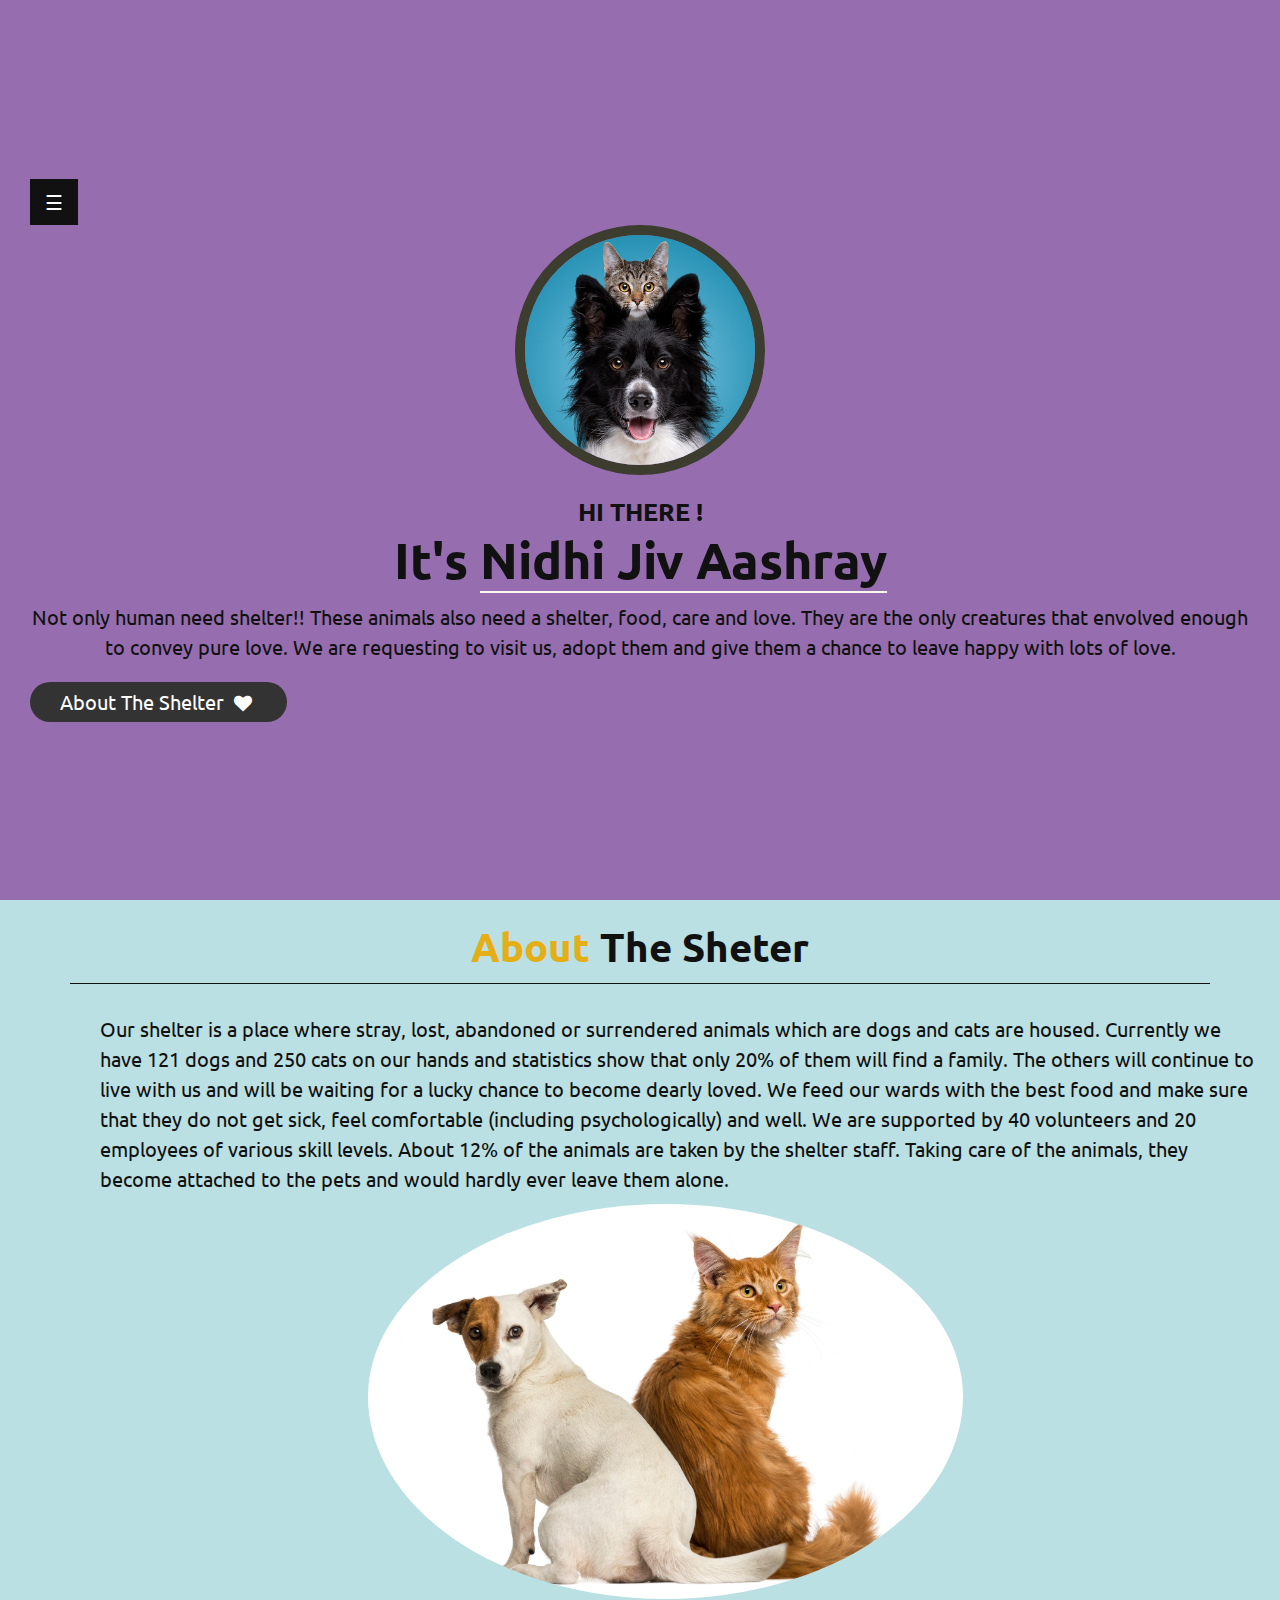
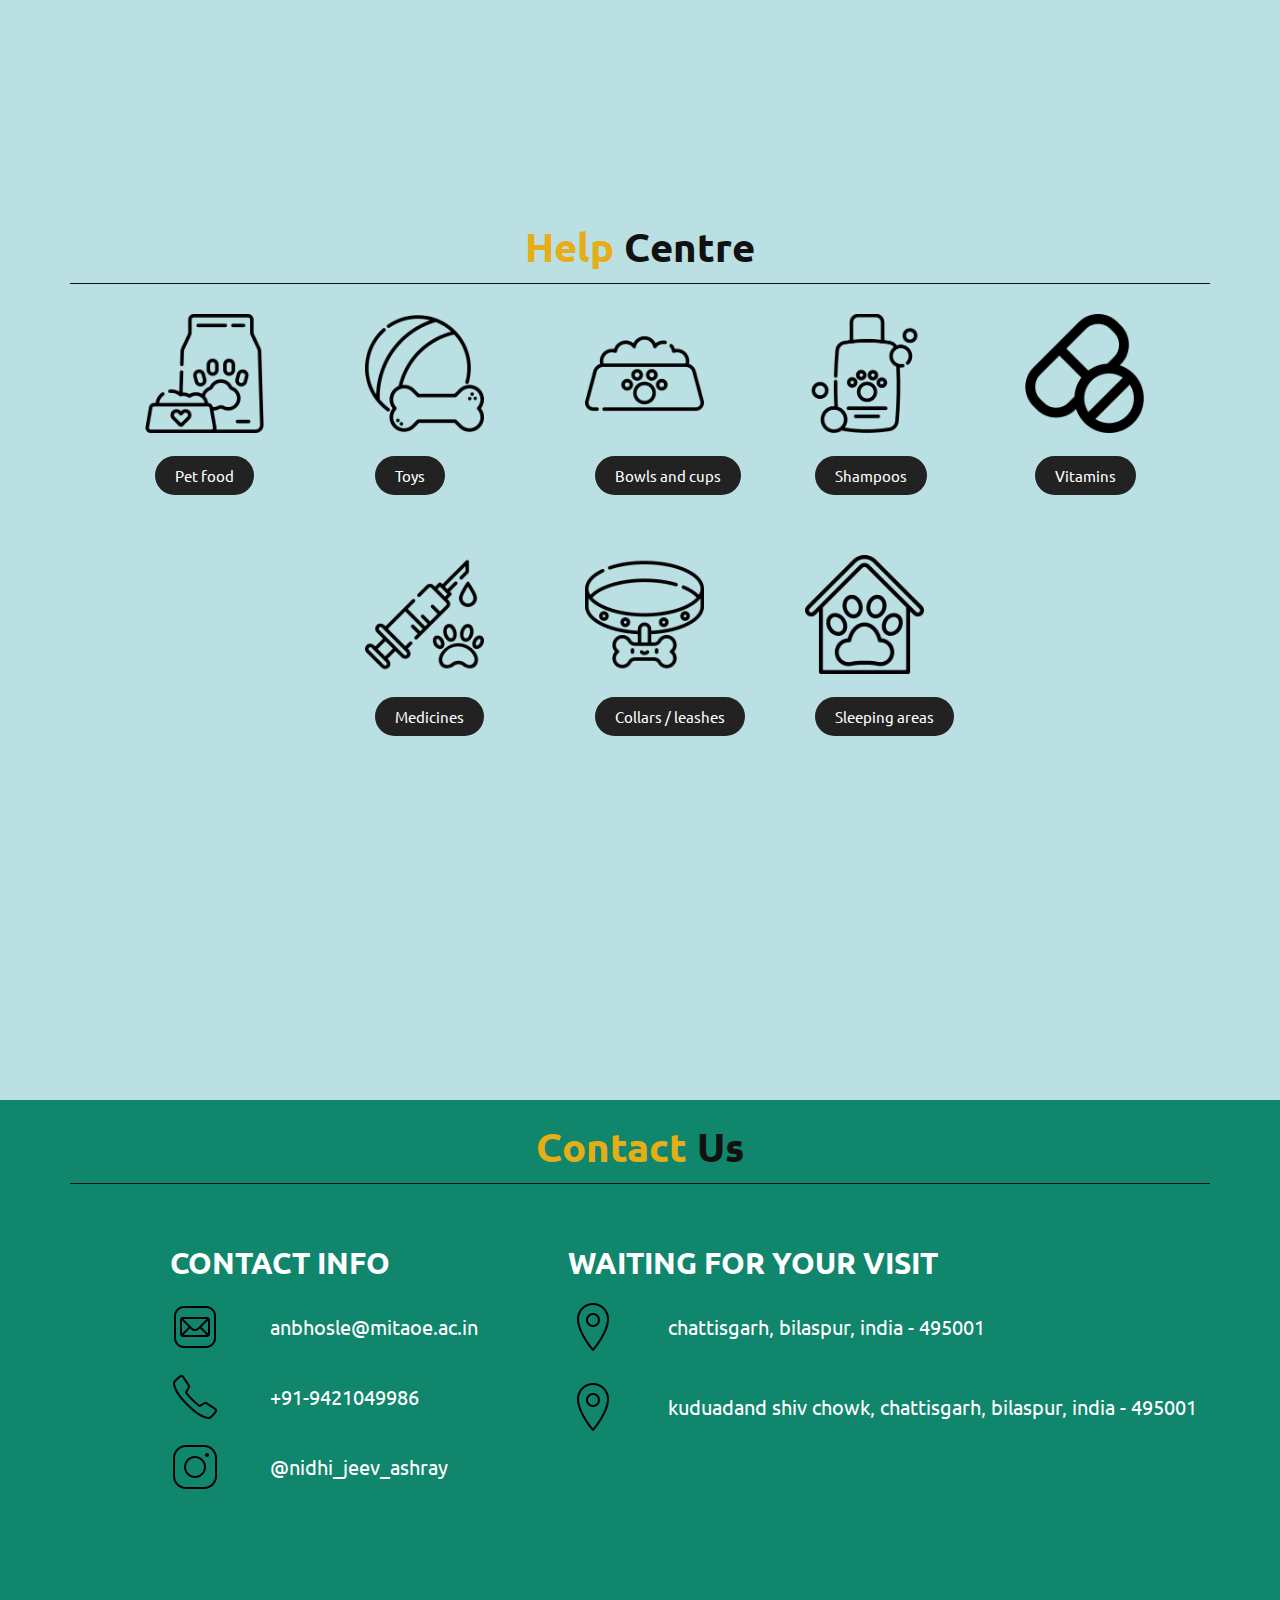
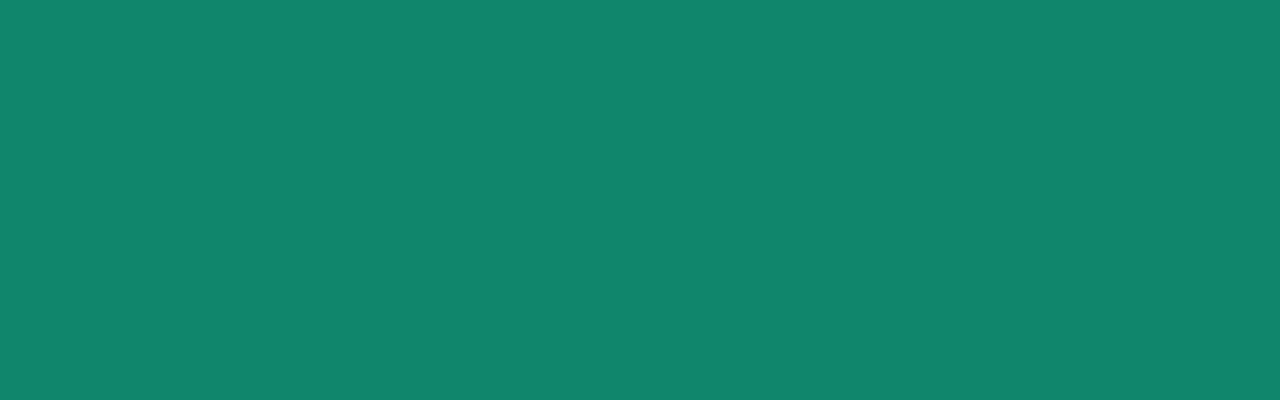
<file: Animal_Shelter - street/index.html>
<!DOCTYPE html>
<html lang="en">

<head>
    <meta charset="UTF-8">
    <meta http-equiv="X-UA-Compatible" content="IE=edge">
    <meta name="viewport" content="width=device-width, initial-scale=1.0">
    <title>Animal Shelter</title>
    <link rel="stylesheet" href="style.css">

</head>

<body>
    <header class="header" id="header">

        <a href="javascript:void(0)" class="closebtn" onclick="closeNav()">×</a>

        <nav class="navbar">
            <ul>
                <img src="image/logo_Animal_Shelter.jpg" alt="">
                <li><a href="#home">Home</a></li>
                <li><a href="index1.html">Our animals</a></li>
                <li><a href="#help"> Help Center</a></li>
                <li><a href="#contact">Contact Me</a></li>
            </ul>
        </nav>
    </header>

    <!--<div id="menu" class="fas fa-bars"></div>-->

    <div id="main">
        <section class="home" id="home">

            <div>
                <button class="openbtn" onclick="openNav()">☰ </button>
            </div>
            
            <img src="image/street3.jpg" alt="">
            <h3>HI THERE !</h3>
            <h1>It's <span>Nidhi Jiv Aashray</span></h1>
            <p>Not only human need shelter!! These animals also need a shelter, food, care and love. They are the
                only
                creatures that envolved enough to
                convey pure love. We are requesting to visit us, adopt them and give them a chance to leave happy
                with
                lots of
                love.
            </p>
            <a href="#about"><button class="btn">About The Shelter <i class="fa fa-heart"></i></button></a>
        </section>

        <section class="about" id="about">
            <h1 class="heading"><span>About</span> The Sheter </h1>
            <div class="row">
                <div class="info">
                    <p> Our shelter is a place where stray, lost, abandoned or surrendered animals which are dogs and
                        cats
                        are housed. Currently we have 121 dogs and 250 cats on our hands and
                        statistics show that only 20% of them will find a family. The others will continue to live with
                        us
                        and will be waiting for a lucky chance to become dearly loved. We feed our wards with the best
                        food
                        and make sure that they do not get sick, feel comfortable (including psychologically) and
                        well. We are supported by 40 volunteers and 20 employees of various skill levels. About 12% of
                        the
                        animals are taken by the shelter staff. Taking care of the animals, they become attached
                        to the pets and would hardly ever leave them alone.</p>
                    <img src="image/street.webp" alt="">
                </div>
            </div>
        </section>

        <section class="help" id="help">
            <h1 class="heading"><span>Help</span> Centre </h1>
            <div class="container">
                <div class="item">
                    <img src="image/pet-food.png" alt="Pet food" />
                    <div class="name_item">Pet food</div>
                </div>
                <div class="item">
                    <img src="image/toys.png" alt="Toys" />
                    <div class="name_item">Toys</div>
                </div>
                <div class="item">
                    <img src="image/pet_bowl.png" alt="Bowls and cups" />
                    <div class="name_item">Bowls and cups</div>
                </div>
                <div class="item">
                    <img src="image/shampoo.png" alt="Shampoos" />
                    <div class="name_item">Shampoos</div>
                </div>
                <div class="item">
                    <img src="image/vitamin.png" alt="Vitamins" />
                    <div class="name_item">Vitamins</div>
                </div>
                <div class="item">
                    <img src="image/medicine.png" alt="Medicines" />
                    <div class="name_item">Medicines</div>
                </div>
                <div class="item">
                    <img src="image/dog-collar.png" alt="Collars / leashes" />
                    <div class="name_item">Collars / leashes</div>
                </div>
                <div class="item">
                    <img src="image/pet-house.png" alt="Sleeping areas" />
                    <div class="name_item">Sleeping areas</div>
                </div>
            </div>
        </section>
    </div>

    <div class="footer">
        <section class="contact" id="contact">
            <h1 class="heading"><span>Contact</span> Us </h1>
            <div class="row">
                <div class="contact_info">
                    <h3 class="title">Contact info</h3>
                    <div class="info">
                        <h3><img src="image/icons8-mail-50.png" alt=""> anbhosle@mitaoe.ac.in</h3>
                        <h3><img src="image/icons8-phone-50.png" alt=""> +91-9421049986</h3>
                        <h3><img src="image/icons8-instagram-50.png" alt=""><a
                                href="https://instagram.com/nidhi_jeev_ashray?igshid=YmMyMTA2M2Y="> @nidhi_jeev_ashray
                            </a> </h3>
                    </div>
                </div>
                <div class="visit">
                    <h3 class="title">Waiting for your visit</h3>
                    <div class="info">
                        <h3><img src="image/icons8-location-50.png" alt=""> Chattisgarh, Bilaspur, India - 495001</h3>
                        <h3><img src="image/icons8-location-50.png" alt=""> Kuduadand Shiv Chowk, Chattisgarh, Bilaspur,
                            India - 495001</h3>
                    </div>
                </div>
            </div>
        </section>
    </div>

    <script>
        function openNav() {
            document.getElementById("header").style.width = "350px";
            document.getElementById("main").style.marginLeft = "350px";
        }

        function closeNav() {
            document.getElementById("header").style.width = "0";
            document.getElementById("main").style.marginLeft = "0";
        }

    </script>

    <script src="https://cdnjs.cloudflare.com/ajax/libs/jquery/3.6.0/jquery.min.js"></script>
    <script src="script.js"></script>
    <scriptsrc="https: //code.jquery.com/jquery-3.6.0.js"
        integrity="sha256-H+K7U5CnXl1h5ywQfKtSj8PCmoN9aaq30gDh27Xc0jk=" crossorigin="anonymous">
        </script>
</body>

</html>
</file>
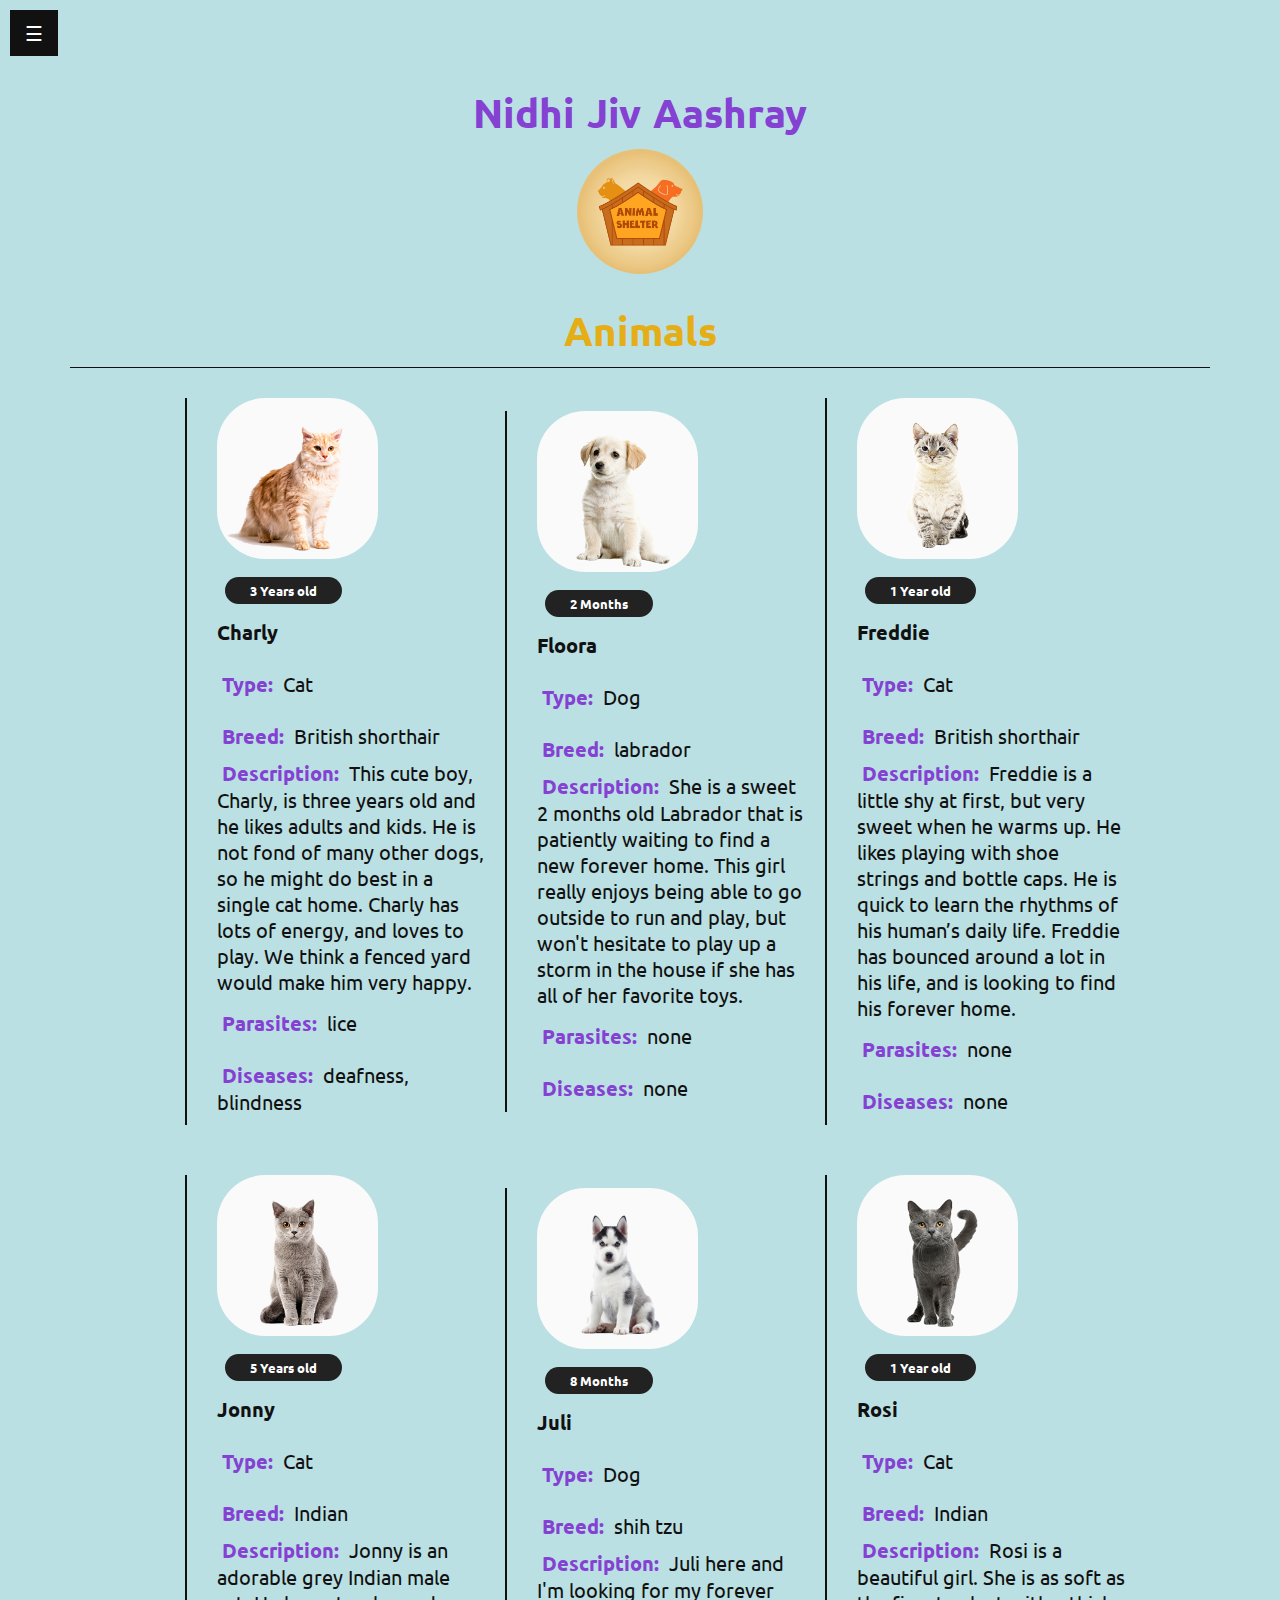
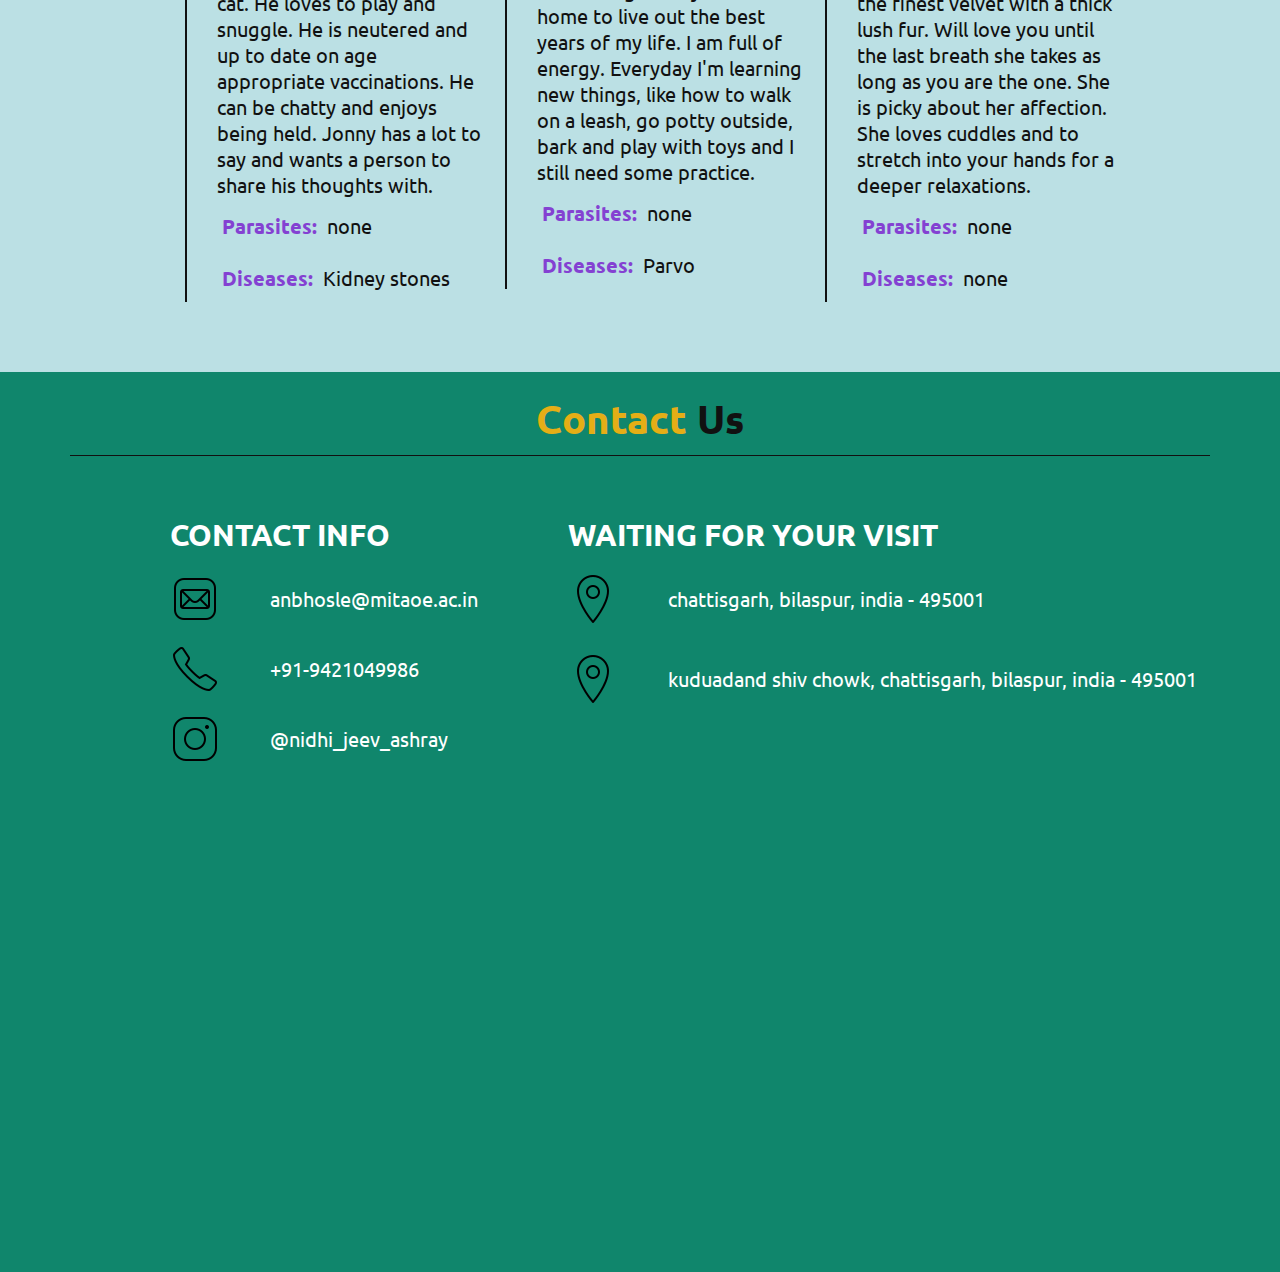
<file: Animal_Shelter - street/index1.html>
<!DOCTYPE html>
<html lang="en">

<head>
    <meta charset="UTF-8">
    <meta http-equiv="X-UA-Compatible" content="IE=edge">
    <meta name="viewport" content="width=device-width, initial-scale=1.0">
    <title>Animal Shelter</title>
    <link rel="stylesheet" href="style.css">
</head>

<body>

    <header class="header" id="header">

        <a href="javascript:void(0)" class="closebtn" onclick="closeNav()">×</a>

        <nav class="navbar">
            <ul>
                <img src="image/logo_Animal_Shelter.jpg" alt="">
                <li><a href="index.html">Home</a></li>
                <li><a href="#animals">Our Animals</a></li>
                <li><a href="#contact">Contact Me</a></li>
            </ul>
        </nav>
    </header>

    <div id="main">
        <section class="animals" id="animals">
            <div>
                <button class="openbtn" onclick="openNav()">☰ </button>
            </div>

            <div class="user">
                <h3>Nidhi Jiv Aashray</h3>
                <img src="image/logo_Animal_Shelter.jpg" alt="">
            </div>

            <h1 class="heading">
                <span>Animals</span>
            </h1>
            <div class="box-container">
                <div class="box">
                    <img src="image/charly.png" alt="">
                    <h4>3 Years old</h4>
                    <h3>Charly</h3>
                    <div class="info">
                        <h3><span><strong>Type: </strong></span> Cat </h3>
                        <h3><span><strong>Breed: </strong></span> British shorthair </h3>
                        <p><span><strong>Description: </strong></span> This cute boy, Charly, is three years old and he
                            likes adults and kids. He is not fond of many other dogs, so he might do best in a single
                            cat
                            home. Charly has lots of energy, and loves to play. We think a fenced yard would make him
                            very
                            happy.</p>
                        <h3><span><strong>Parasites: </strong></span> lice </h3>
                        <h3><span><strong>Diseases: </strong></span> deafness, blindness </h3>
                    </div>
                </div>

                <div class="box">
                    <img src="image/floora.png" alt="">
                    <h4>2 Months</h4>
                    <h3>Floora</h3>
                    <div class="info">
                        <h3><span><strong>Type: </strong></span> Dog </h3>
                        <h3><span><strong>Breed: </strong></span> labrador </h3>
                        <p><span><strong>Description: </strong></span> She is a sweet 2 months old Labrador that is
                            patiently waiting to find a new forever home. This girl really enjoys being able to go
                            outside
                            to run and play, but won't hesitate to play up a storm in the house if she has all of her
                            favorite toys.</p>
                        <h3><span><strong>Parasites: </strong></span> none </h3>
                        <h3><span><strong>Diseases: </strong></span> none </h3>
                    </div>
                </div>

                <div class="box">
                    <img src="image/freddie.png" alt="">
                    <h4>1 Year old</h4>
                    <h3>Freddie</h3>
                    <div class="info">
                        <h3><span><strong>Type: </strong></span> Cat </h3>
                        <h3><span><strong>Breed: </strong></span> British shorthair </h3>
                        <p><span><strong>Description: </strong></span> Freddie is a little shy at first, but very sweet
                            when
                            he warms up. He likes playing with shoe strings and bottle caps. He is quick to learn the
                            rhythms of his human’s daily life. Freddie has bounced around a lot in his life, and is
                            looking
                            to find his forever home.</p>
                        <h3><span><strong>Parasites: </strong></span> none </h3>
                        <h3><span><strong>Diseases: </strong></span> none </h3>
                    </div>
                </div>

                <div class="box">
                    <img src="image/jonny.png" alt="">
                    <h4>5 Years old</h4>
                    <h3>Jonny</h3>
                    <div class="info">
                        <h3><span><strong>Type: </strong></span> Cat </h3>
                        <h3><span><strong>Breed: </strong></span> Indian </h3>
                        <p><span><strong>Description: </strong></span> Jonny is an adorable grey Indian male cat. He
                            loves
                            to play and snuggle. He is neutered and up to date on age appropriate vaccinations. He can
                            be
                            chatty and enjoys being held. Jonny has a lot to say and wants a person to share his
                            thoughts
                            with.</p>
                        <h3><span><strong>Parasites: </strong></span> none </h3>
                        <h3><span><strong>Diseases: </strong></span> Kidney stones </h3>
                    </div>
                </div>

                <div class="box">
                    <img src="image/juli.png" alt="">
                    <h4>8 Months</h4>
                    <h3>Juli</h3>
                    <div class="info">
                        <h3><span><strong>Type: </strong></span> Dog </h3>
                        <h3><span><strong>Breed: </strong></span> shih tzu </h3>
                        <p><span><strong>Description: </strong></span> Juli here and I'm looking for my forever home to
                            live
                            out the best years of my life. I am full of energy. Everyday I'm learning new things, like
                            how
                            to walk on a leash, go potty outside, bark and play with toys and I still need some
                            practice.
                        </p>
                        <h3><span><strong>Parasites: </strong></span> none </h3>
                        <h3><span><strong>Diseases: </strong></span> Parvo </h3>
                    </div>
                </div>

                <div class="box">
                    <img src="image/rosi.png" alt="">
                    <h4>1 Year old</h4>
                    <h3>Rosi</h3>
                    <div class="info">
                        <h3><span><strong>Type: </strong></span> Cat </h3>
                        <h3><span><strong>Breed: </strong></span> Indian </h3>
                        <p><span><strong>Description: </strong></span> Rosi is a beautiful girl. She is as soft as the
                            finest velvet with a thick lush fur. Will love you until the last breath she takes as long
                            as
                            you are the one. She is picky about her affection. She loves cuddles and to stretch into
                            your
                            hands for a deeper relaxations.</p>
                        <h3><span><strong>Parasites: </strong></span> none </h3>
                        <h3><span><strong>Diseases: </strong></span> none </h3>
                    </div>
                </div>
            </div>
        </section>
    </div>

    <div class="footer">
        <section class="contact" id="contact">
            <h1 class="heading"><span>Contact</span> Us </h1>
            <div class="row">
                <div class="contact_info">
                    <h3 class="title">Contact info</h3>
                    <div class="info">
                        <h3><img src="image/icons8-mail-50.png" alt=""> anbhosle@mitaoe.ac.in</h3>
                        <h3><img src="image/icons8-phone-50.png" alt=""> +91-9421049986</h3>
                        <h3><img src="image/icons8-instagram-50.png" alt=""><a
                                href="https://instagram.com/nidhi_jeev_ashray?igshid=YmMyMTA2M2Y="> @nidhi_jeev_ashray
                            </a> </h3>
                    </div>
                </div>
                <div class="visit">
                    <h3 class="title">Waiting for your visit</h3>
                    <div class="info">
                        <h3><img src="image/icons8-location-50.png" alt=""> Chattisgarh, Bilaspur, India - 495001</h3>
                        <h3><img src="image/icons8-location-50.png" alt=""> Kuduadand Shiv Chowk, Chattisgarh, Bilaspur,
                            India - 495001</h3>
                    </div>
                </div>
            </div>
        </section>

    </div>

    <script>
        function openNav() {
            document.getElementById("header").style.width = "350px";
            document.getElementById("main").style.marginLeft = "350px";
        }

        function closeNav() {
            document.getElementById("header").style.width = "0";
            document.getElementById("main").style.marginLeft = "0";
        }
    </script>

    <script src="https://cdnjs.cloudflare.com/ajax/libs/jquery/3.6.0/jquery.min.js"></script>
    <script src="script.js"></script>
    <scriptsrc="https://code.jquery.com/jquery-3.6.0.js"
        integrity="sha256-H+K7U5CnXl1h5ywQfKtSj8PCmoN9aaq30gDh27Xc0jk=" crossorigin="anonymous">
        </script>
</body>

</html>
</file>
<file: Animal_Shelter - street/style.css>
@import url('https://fonts.googleapis.com/css2?family=Ubuntu&display=swap');
@import url('https://cdnjs.cloudflare.com/ajax/libs/font-awesome/4.7.0/css/font-awesome.min.css');

*{
    margin: 0;
    padding: 0;
    box-sizing: border-box;
    font-family: 'Ubuntu', sans-serif;
    text-decoration: none;
    outline: none; 
    border: none;
  
}

*::selection{
    background-color: #eee;
    color: #111;
}

html{
    font-size: 62.5%;
    overflow: scroll;
    
}

html::-webkit-scrollbar{
    width: 1.4rem;
}

html::-webkit-scrollbar-track{
    background: #222;
}

html::-webkit-scrollbar-thumb{
    background: white;
}

html::-webkit-scrollbar-thumb:hover{
    background: gray;
} 

body{
    /*background: rgb(150, 110, 176);*/
    overflow-x: hidden;
    /* padding-left: 35rem;    */
}

section{
    min-height: 100vh;
    padding: 1rem;
}

.btn{
    padding: .7rem 3rem;
    background: rgb(51, 51, 51);
    color: #fff;
    cursor: pointer;
    font-size: 2rem;
    border-radius: 5rem;
    margin-top: 1rem;
}

.btn i{
    padding: 0 .5rem;
    font-size: 1.8rem;
}

.btn:hover{
    background: rgb(108, 102, 102);
}

.heading{
    text-align: center;
    margin: 0 6rem;
    font-size: 4rem;
    padding: 1rem;
    border-bottom: .1rem solid #111;
    color: #111;
    padding-bottom: 1rem;
}

.heading span{
    color: rgb(229, 174, 22);
}

.header{
    background: #1a1a1a;
    display: flex;
    height: 100%;
    width: 0;
    position: fixed;
    z-index: 1;
    top: 0;
    left: 0;
    overflow-x: hidden;
    transition: 0.5s;
    align-items: center;
    justify-content: center;
    flex-flow: column;
    text-align: center;
}

  .header a {
    text-decoration: none;
    color: #818181;
    transition: 0.3s;
  }

  .header a:hover {
    color: #f1f1f1;
  }
  
  .header .closebtn {
    position: absolute;
    top: 0;
    right: 25px;
    font-size: 36px;
    margin-left: 50px;
  }

  .openbtn {
    font-size: 20px;
    cursor: pointer;
    background-color: #111;
    color: white;
    padding: 10px 15px;
  }
  
  .openbtn:hover {
    background-color: #444;
  }
  
  #main {
    transition: margin-left .5s;
  }

header .navbar{
    width: 100%;
}

header .navbar ul{
    list-style: none;
    text-decoration: none;
}

header .navbar ul img{
    width: 30%;
    display: block;
    margin-left: auto;
    margin-right: auto;
    margin-bottom: 2rem;
    border-radius: 50%;
}

header .navbar ul li a{
    display: block;
    padding: 3rem;
    color: #fff;
    font-size: 2.5rem;
}

header .navbar ul li a:hover{
    background: #333;
}

.home{
    display: flex;
    justify-content: center;
    flex-flow: column;
    padding: 0 3rem;
    background: rgb(150, 110, 176);
}

.home img{
    height: 25rem;
    width: 25rem;
    margin-left: auto;
    margin-right: auto;
    border-radius: 50%;
    object-fit: cover;
    margin-bottom: 2rem;
    border: 1rem solid rgb(60, 60, 47);
}


.home h3{
    font-size: 2.5rem;
    color: #111;   
    text-align: center;  
}

.home h1 span{
    font-size: 5rem;
    color: #111;
    border-bottom: .2rem solid rgb(250, 248, 241);
}

.home h1{
    font-size: 5rem;
    color: #111;
    text-align: center;
}


.home p{
    font-size: 2rem;
    color: #111;
    padding: 1rem 0;
    line-height: 3rem;
    text-align: center;
}

.about{
    background:rgb(187, 224, 228);
}

.about .row{
    align-items: center;
    justify-content: center;
    flex-wrap: wrap;
    padding: 1rem 0;
}

.about .row .info{
    display: flexbox ;
    flex: 1 1 48rem;
    padding: 2rem 1rem;
    padding-left: 6rem;
}

.about .row .info p{
    padding-left: 3rem;
    font-size: 2rem;
    color: #111;
    line-height: 3rem;
}

.about .row .info img{
    position: relative;
    display: block;
    margin-left: auto;
    margin-right: auto;
    width: 50%;
    padding-top: 1rem;
    border-radius: 50%;
}

.animals{
    background-color:rgb(187, 224, 228);
}

.animals .user{
    padding-bottom: 2rem;
    margin-top: 3rem;
}

.animals .user h3 {
    font-size: 4rem;
    color: rgb(132, 65, 210);
    word-spacing: 2px;
    text-align: center;
    margin: 0 6rem;
    font-size: 4rem;
    padding-bottom: 1rem;

}

.animals .user img{
    margin-left: 2rem;
    width: 10%;
    display: block;
    margin-left: auto;
    margin-right: auto;
    border-radius: 50%;
}

.animals .box-container{
    display: flex;
    align-items: center;
    justify-content: center;
    flex-wrap: wrap;
    padding: 2rem 0;
    padding-left: 3rem;
}

.animals .box-container .box{
    width: 30rem;
    margin: 1rem;
    margin-bottom: 4rem;
    padding-left: 3rem;
    border-left: .2rem solid #111;
    position: relative;
}

.animals .box-container .box img{
    max-width: 60%;
    border-radius: 30%;
    margin-bottom: 1.5rem;
}

.animals .box-container .box h4{
    font-size: 1.3rem;
    background: #222;
    color: #fff;
    display: inline-block;
    margin-left: 8px;
    border-radius: 5rem;
    padding: .5rem 2.5rem;
}
.animals .box-container .box h3{
    font-size: 2rem;
    color: #111;
    padding-top: 1.5rem;
    margin-bottom: 1rem;
}

.animals .box-container .box .info h3{
    font-size: 2rem;
    color: #111;
    font-weight: normal;
}

.animals .box-container .box .info p{
    font-size: 2rem;
    color: #111;
    font-weight: normal;
}

.animals .box-container .box .info h3 span{
    color: rgb(132, 65, 210);
    padding: 0 .5rem;
}

.animals .box-container .box .info p span{
    color: rgb(132, 65, 210);
    padding: 0 .5rem;
}

.help{
    background-color:rgb(187, 224, 228);
}

.help .container{
    display: flex;
    align-items: center;
    justify-content: center;
    flex-wrap: wrap;
    padding: 2rem 0;
    padding-left: 3rem;
}

.help .container .item{
    width: 20rem;
    margin: 1rem;
    margin-bottom: 4rem;
    padding-left: 3rem;
    position: relative;
}

.help .container .item img{
    max-width: 70%;
    margin-bottom: 2rem;
}

.help .container .item .name_item{
    font-size: 1.5rem;
    background: #222;
    color: #fff;
    display: inline-block;
    margin-left: 10px;
    margin-bottom: 1rem;
    border-radius: 5rem;
    padding: 1rem 2rem;
}

.contact{
    background-color:rgb(16, 134, 108);
}

.contact .row{
    display: flex;
    align-items: center;
    justify-content: center;                                                                                
    flex-wrap: wrap;
    padding-left: 10rem;
}

.contact .row .contact_info{
    flex: 1 1 1 30rem;
    padding: 6rem;
    padding-bottom: 0;
}

.contact .row .contact_info .title{
    text-transform: uppercase;
    color: #fff;
    font-size: 3rem;
    padding-bottom: 2rem;
}

.contact .row .contact_info .info h3{
    text-transform: lowercase;
    display: flex;
    align-items: center;
    font-size: 2rem;
    color: rgb(255, 255, 255);
    font-weight: normal;
    padding-bottom: 2rem;
}

.contact .row .contact_info .info h3 img{
    padding-right: 5rem;
}

.contact .row .contact_info .info h3 a{
    padding-right: 5rem;
    color: rgb(255, 255, 255);
}


.contact .row .visit{
    flex: 1 1 30rem;
    padding: 1rem;
    padding-bottom: 0;
}

.contact .row .visit .title{
    text-transform: uppercase;
    color: #fff;
    font-size: 3rem;
    padding-bottom: 2rem;
}

.contact .row .visit .info h3{
    text-transform: lowercase;
    display: flex;
    align-items: center;
    font-size: 2rem;
    color: rgb(255, 255, 255);
    font-weight: normal;
    padding-bottom: 3rem;
}

.contact .row .visit .info h3 img{
    padding-right: 5rem;
}





@media (max-width: 1200px){
    html{
        font-size: 55%;
    }

    .home{
        padding: 1rem rem;
    }

}

@media (max-width: 991px){

    header{
        left:-120%;
    }

    body{
        padding: 0;
    }

    .contact .row{
        display: block;
        text-align: left;
    }

    .contact .row .visit{
        margin: 5rem;
    }
}

@media (max-width: 768px){

    header{
        font-size: 50%;
    }
}


@media (max-width: 400px){
    header{
        width: 100vw;
    }

    .heading{
        margin: 0.3rem;
    }

}
</file>
